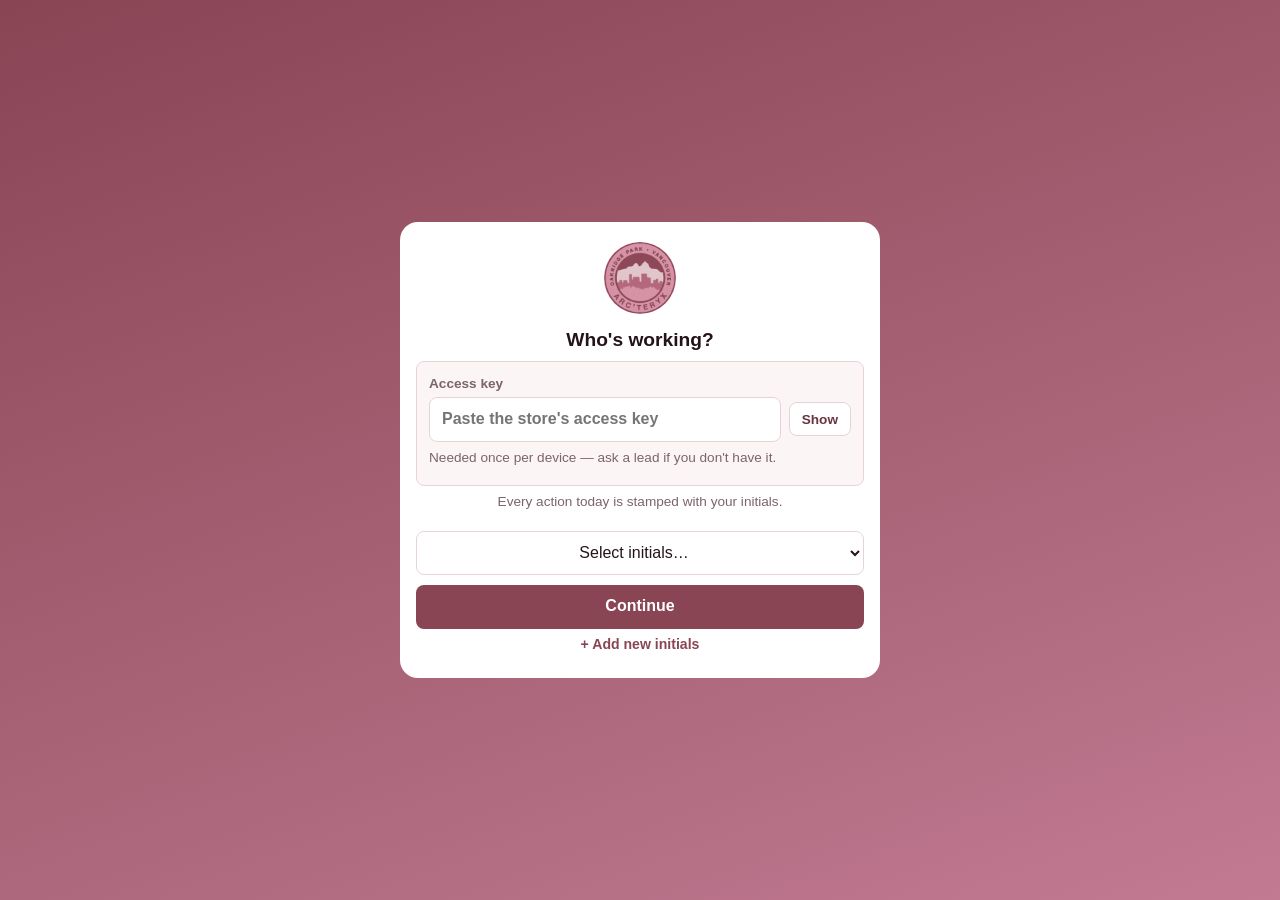
<file: index.html>
<!DOCTYPE html>
<html lang="en">
<head>
<meta charset="UTF-8">
<meta name="viewport" content="width=device-width, initial-scale=1, viewport-fit=cover, maximum-scale=1">
<title>Oakridge Product Suite</title>
<meta name="theme-color" content="#894554">
<meta name="apple-mobile-web-app-capable" content="yes">
<meta name="apple-mobile-web-app-status-bar-style" content="black-translucent">
<meta name="apple-mobile-web-app-title" content="Oakridge OPS">
<link rel="apple-touch-icon" href="icons/apple-touch-icon.png">
<link rel="manifest" href="manifest.webmanifest">
<link rel="stylesheet" href="css/app.css">
</head>
<body>

<header class="topbar">
  <img src="icons/icon-192.png" alt="" class="topbar-logo">
  <h1>Oakridge Product Suite
    <!-- Bump with sw.js CACHE_VERSION on every shipped change. -->
    <span class="header-version" id="header-version">v2.1.0</span>
  </h1>
  <span id="offline-badge" class="badge" hidden>Offline</span>
  <div class="topbar-actions">
    <button id="change-user-btn" class="header-btn" type="button" aria-label="Change user">👤 <span id="header-user-initials">—</span></button>
    <button id="refresh-btn" class="header-btn icon" type="button" aria-label="Refresh from sheet" title="Refresh from sheet">↻</button>
    <button id="settings-btn" class="header-btn icon" type="button" aria-label="Settings" title="Settings">⚙︎</button>
  </div>
</header>

<div id="update-banner" class="update-banner" hidden>
  <span>A new version is ready.</span>
  <button id="update-reload-btn" class="btn primary small" type="button">Reload</button>
</div>

<div id="app" hidden>
<main>

  <!-- ================= HOME ================= -->
  <section id="view-home" class="view" aria-labelledby="home-greeting">
    <div class="view-head">
      <h2 id="home-greeting">Hello</h2>
      <p id="home-freshness" class="hint"></p>
      <a class="guide-link" href="docs/guides/01-Home.pdf" target="_blank" rel="noopener">📄 Step-by-step guide</a>
    </div>

    <div id="home-shift" class="shift-card" hidden></div>

    <div class="quick-actions">
      <button type="button" class="quick" data-action="quick-count"><span class="quick-icon">📷</span>Scan to Count</button>
      <button type="button" class="quick" data-action="quick-packslip"><span class="quick-icon">📦</span>Scan Packing Slip</button>
      <button type="button" class="quick" data-action="quick-boxes"><span class="quick-icon">🚚</span>Scan Boxes</button>
    </div>

    <div class="section-head">
      <h3>Needs attention</h3>
      <span id="home-exceptions-count" class="hint"></span>
    </div>
    <div id="home-exceptions" class="exceptions"></div>

    <div class="section-head"><h3>This week</h3></div>
    <div id="home-kpis" class="kpis"></div>
  </section>

  <!-- ================= PRODUCT CATALOG ================= -->
  <section id="view-catalog" class="view" hidden>
    <div class="view-head">
      <h2>Product Catalog</h2>
      <p id="catalog-summary" class="hint"></p>
      <a class="guide-link" href="docs/guides/02-Product-Catalog.pdf" target="_blank" rel="noopener">📄 Step-by-step guide</a>
    </div>

    <div class="search-row">
      <input id="catalog-search" type="search" inputmode="search" autocomplete="off" autocorrect="off" autocapitalize="off"
             placeholder="Scan or search SKU, UPC, style, name…" aria-label="Search products">
      <button type="button" class="icon-btn" data-action="catalog-scan" aria-label="Scan barcode">📷</button>
      <button type="button" class="icon-btn" data-action="catalog-clear" aria-label="Clear">✕</button>
    </div>

    <div id="catalog-results" class="results" hidden></div>
    <div id="catalog-detail" hidden></div>
    <div id="catalog-empty" class="empty-state">
      <p>Scan or search a product to see its details, hard-tag placement, and recent counts.</p>
      <p class="hint">Tag placement is set per style — one assignment covers every color and size.</p>
    </div>

    <details class="panel">
      <summary>Import from MAO</summary>
      <p class="hint">Paste straight from MAO's <em>View Inventory</em> page. Products are matched by SKU and shared with every device.</p>
      <textarea id="catalog-paste" rows="7" placeholder="Paste MAO View Inventory here…"></textarea>
      <div class="row">
        <button type="button" class="btn primary" data-action="catalog-import">Import / Update</button>
        <button type="button" class="btn secondary" data-action="catalog-export">Export CSV</button>
      </div>
      <p id="catalog-import-status" class="status-msg" role="status"></p>
    </details>

    <details class="panel">
      <summary>Hard-tag assignments <span id="catalog-tag-count" class="hint"></span></summary>
      <div id="catalog-tag-list" class="list"></div>
    </details>
  </section>

  <!-- ================= COUNTS ================= -->
  <section id="view-counts" class="view" hidden>
    <div class="view-head"><h2>Counts</h2><a class="guide-link" href="docs/guides/03-Counts.pdf" target="_blank" rel="noopener">📄 Step-by-step guide</a></div>

    <button type="button" class="btn primary block" data-action="count-scan">📷 Scan Product to Count</button>
    <p id="count-status" class="status-msg" role="status"></p>

    <div class="search-row">
      <input id="count-search" type="search" inputmode="search" autocomplete="off" autocorrect="off" autocapitalize="off"
             placeholder="…or search SKU, UPC, style, name" aria-label="Search product to count">
      <button type="button" class="icon-btn" data-action="count-clear" aria-label="Clear">✕</button>
    </div>
    <div id="count-results" class="results" hidden></div>

    <div id="count-add-card" class="card" hidden>
      <div class="mono dim" id="count-add-upc"></div>
      <h3>Not in the catalog yet</h3>
      <p class="hint">Add it once and every device gets it.</p>
      <div class="form-grid">
        <label>SKU<input type="text" id="count-add-sku" autocomplete="off"></label>
        <label>Description<input type="text" id="count-add-description" autocomplete="off" placeholder="e.g. Atom SL Hoody Men's"></label>
        <label>Style<input type="text" id="count-add-style" autocomplete="off"></label>
        <label>Dept<input type="text" id="count-add-dept" autocomplete="off"></label>
        <label>Color<input type="text" id="count-add-color" autocomplete="off"></label>
        <label>Size<input type="text" id="count-add-size" autocomplete="off"></label>
      </div>
      <p id="count-add-status" class="status-msg" role="status"></p>
      <div class="row">
        <button type="button" class="btn primary" data-action="count-add-save">Add Product</button>
        <button type="button" class="btn secondary" data-action="count-add-cancel">Cancel</button>
      </div>
    </div>

    <div id="count-active-card" class="card accent" hidden>
      <div class="mono dim" id="count-active-sku"></div>
      <h3 id="count-active-desc"></h3>
      <p id="count-active-last" class="hint"></p>
      <div class="count-inputs">
        <label>Expected<input type="number" id="count-expected" inputmode="numeric" min="0" placeholder="0"></label>
        <label>Actual<input type="number" id="count-actual" inputmode="numeric" min="0" placeholder="0"></label>
      </div>
      <p id="count-entry-status" class="status-msg" role="status"></p>
      <div class="row">
        <button type="button" class="btn primary" data-action="count-log">Log Count</button>
        <button type="button" class="btn secondary" data-action="count-cancel">Cancel</button>
      </div>
    </div>

    <div class="section-head">
      <h3>Recent counts</h3>
      <div class="row tight">
        <button type="button" id="count-save-btn" class="btn primary small" data-action="count-save">Save to Sheet</button>
        <button type="button" class="btn secondary small" data-action="count-export">CSV</button>
      </div>
    </div>
    <p id="count-sync-status" class="status-msg" role="status"></p>
    <div id="count-filters" class="chips">
      <button type="button" class="chip" data-action="count-filter" data-filter="all">All <span class="chip-n"></span></button>
      <button type="button" class="chip" data-action="count-filter" data-filter="flagged">Outside tolerance <span class="chip-n"></span></button>
      <button type="button" class="chip" data-action="count-filter" data-filter="unsaved">Not saved <span class="chip-n"></span></button>
    </div>
    <div id="count-list" class="entries"></div>
  </section>

  <!-- ================= CONSOLIDATIONS ================= -->
  <section id="view-consol" class="view" hidden>
    <div class="view-head">
      <h2>Consolidations</h2>
      <a class="guide-link" href="docs/guides/04-Consolidations.pdf" target="_blank" rel="noopener">📄 Step-by-step guide</a>
    </div>
    <p id="consol-status" class="status-msg" role="status"></p>

    <div class="card">
      <h3>Close a box</h3>
      <p class="hint">Scan the packing slip when a box is sealed — logs who closed it and when.</p>
      <button type="button" class="btn primary block" data-action="consol-scan-box">📦 Scan Packing Slip</button>
      <div class="search-row compact">
        <input id="consol-box-ref" type="text" inputmode="numeric" autocomplete="off" placeholder="…or type the reference #" aria-label="Packing slip reference">
        <button type="button" class="btn secondary small" data-action="consol-close-manual">Close Box</button>
      </div>
      <p id="consol-packout-status" class="status-msg" role="status"></p>
    </div>

    <div class="section-head">
      <h3>Holding</h3>
      <span id="consol-holding-count" class="hint"></span>
    </div>
    <div id="consol-holding" class="list"></div>
    <button type="button" id="consol-update-btn" class="btn primary block" data-action="consol-update" disabled>Update Sheet</button>

    <div class="section-head"><h3>Items to consolidate</h3></div>
    <input id="consol-filter" type="search" class="filter-input" autocomplete="off" placeholder="Filter by name, style, color, destination…" aria-label="Filter items">
    <p id="consol-count" class="hint"></p>
    <div id="consol-list" class="lines"></div>

    <div class="section-head">
      <h3>Activity</h3>
      <button type="button" class="btn secondary small" data-action="consol-export">CSV</button>
    </div>
    <div id="consol-log" class="entries"></div>
  </section>

  <!-- ================= RECEIVING ================= -->
  <section id="view-receiving" class="view" hidden>
    <div class="view-head"><h2>Receiving</h2><a class="guide-link" href="docs/guides/05-Receiving.pdf" target="_blank" rel="noopener">📄 Step-by-step guide</a></div>

    <button type="button" class="btn primary block" data-action="recv-scan">🚚 Scan Boxes</button>
    <p id="recv-status" class="status-msg" role="status"></p>

    <div id="recv-awaiting-section" class="card warn" hidden>
      <div class="section-head flush">
        <h3>Waiting on MAO <span class="pill pill-warn" id="recv-awaiting-count"></span></h3>
        <button type="button" class="btn secondary small" data-action="recv-hold-awaiting">Hold all</button>
      </div>
      <p class="hint">On the shelf, but the sheet doesn't show them received into MAO yet. Receive them in MAO, then hold and mark them here.</p>
      <div id="recv-awaiting" class="list"></div>
    </div>

    <div id="recv-holding-section">
      <div class="section-head">
        <h3>Holding</h3>
        <span id="recv-holding-count" class="hint"></span>
      </div>
      <div id="recv-holding" class="list"></div>
      <div class="row">
        <button type="button" id="recv-mark-physical-btn" class="btn primary" data-action="recv-mark-physical" disabled>Physically Received</button>
        <button type="button" id="recv-mark-mao-btn" class="btn primary" data-action="recv-mark-mao" disabled>Received into MAO</button>
      </div>
    </div>

    <div class="section-head">
      <h3>Expected boxes</h3>
      <button type="button" class="btn secondary small" data-action="recv-hold-selected">Hold selected</button>
    </div>
    <input id="recv-filter" type="search" class="filter-input" autocomplete="off" placeholder="Filter by PO # or package…" aria-label="Filter boxes">
    <p id="recv-count" class="hint"></p>
    <div id="recv-expected" class="list"></div>

    <details class="panel">
      <summary>Import from MAO</summary>
      <p class="hint">Paste from MAO's <em>Receive Inventory</em> page (ETA / Package / PO # lines).</p>
      <textarea id="recv-paste" rows="7" placeholder="Paste MAO Receive Inventory here…"></textarea>
      <div class="row">
        <button type="button" class="btn primary" data-action="recv-import">Import</button>
        <button type="button" class="btn secondary" data-action="recv-export">Export CSV</button>
      </div>
      <p id="recv-import-status" class="status-msg" role="status"></p>
    </details>
  </section>

  <!-- ================= FLOOR STOCK ================= -->
  <section id="view-floor" class="view" hidden>
    <div class="view-head">
      <h2>Floor Stock</h2>
      <p id="floor-last-check" class="hint"></p>
      <a class="guide-link" href="docs/guides/06-Floor-Stock.pdf" target="_blank" rel="noopener">📄 Step-by-step guide</a>
    </div>

    <div id="floor-tabs" class="segmented" role="tablist">
      <button type="button" role="tab" data-action="floor-tab" data-sub="check">Check Floor <span class="seg-n" id="floor-n-check"></span></button>
      <button type="button" role="tab" data-action="floor-tab" data-sub="replen">Replen <span class="seg-n" id="floor-n-replen"></span></button>
      <button type="button" role="tab" data-action="floor-tab" data-sub="86">86 Board <span class="seg-n" id="floor-n-86"></span></button>
    </div>

    <div id="floor-panel-check">
      <div class="search-row">
        <input id="floor-search" type="search" inputmode="search" autocomplete="off" autocorrect="off" autocapitalize="off"
               placeholder="Something not on the list? Search to add it…" aria-label="Add a product to Check Floor">
      </div>
      <div id="floor-results" class="results" hidden></div>
      <button type="button" id="floor-manual-btn" class="link-btn" data-action="floor-manual" hidden></button>
      <p id="floor-lookup-status" class="status-msg" role="status"></p>

      <div class="section-head">
        <h3>Holding</h3>
        <span id="floor-check-holding-count" class="hint"></span>
      </div>
      <div id="floor-check-holding" class="list"></div>
      <button type="button" id="floor-check-update" class="btn primary block" data-action="floor-check-update" disabled>Update Sheet</button>
      <p id="floor-check-status" class="status-msg" role="status"></p>

      <div class="section-head"><h3>Sold — check the floor</h3></div>
      <input id="floor-check-filter" type="search" class="filter-input" autocomplete="off" placeholder="Filter by name, SKU, color…" aria-label="Filter">
      <p id="floor-check-count" class="hint"></p>
      <div id="floor-check-list" class="lines"></div>
    </div>

    <div id="floor-panel-replen" hidden>
      <div class="section-head">
        <h3>Holding</h3>
        <span id="floor-replen-holding-count" class="hint"></span>
      </div>
      <div id="floor-replen-holding" class="list"></div>
      <button type="button" id="floor-replen-update" class="btn primary block" data-action="floor-replen-update" disabled>Update Sheet</button>
      <p id="floor-replen-status" class="status-msg" role="status"></p>

      <div class="section-head"><h3>Pick list</h3><span id="floor-replen-count" class="hint"></span></div>
      <div id="floor-replen-list" class="lines"></div>
    </div>

    <div id="floor-panel-86" hidden>
      <div class="section-head"><h3>Out of stock</h3><span id="floor-86-count" class="hint"></span></div>
      <p id="floor-86-status" class="status-msg" role="status"></p>
      <div id="floor-86-list" class="lines"></div>
    </div>
  </section>

</main>

<nav class="bottom-nav" aria-label="Sections">
  <a class="nav-btn" href="#home" data-route="home"><span class="nav-icon">⌂</span>Home<span id="nav-home-badge" class="nav-badge" hidden></span></a>
  <a class="nav-btn" href="#catalog" data-route="catalog"><span class="nav-icon">🏷</span>Catalog</a>
  <a class="nav-btn" href="#counts" data-route="counts"><span class="nav-icon">#</span>Counts</a>
  <a class="nav-btn" href="#consol" data-route="consol"><span class="nav-icon">📦</span>Consol</a>
  <a class="nav-btn" href="#receiving" data-route="receiving"><span class="nav-icon">🚚</span>Receiving</a>
  <a class="nav-btn" href="#floor" data-route="floor"><span class="nav-icon">▦</span>Floor</a>
</nav>
</div>

<!-- ================= OVERLAYS ================= -->

<div id="boot-loading" class="boot-loading" hidden>
  <div class="spinner" aria-hidden="true"></div>
  <p>Pulling the latest from the sheet…</p>
  <p class="hint">Can take up to ~10 seconds on first sign-in.</p>
  <button type="button" id="boot-skip" class="btn secondary" hidden>Continue with what's saved on this device</button>
</div>

<div id="toast" class="toast" role="status" hidden></div>

<div id="login-gate" class="modal login" hidden>
  <div class="modal-inner">
    <img src="icons/icon-192.png" alt="" class="login-logo">
    <h2>Who's working?</h2>

    <div id="login-key-section" class="login-key">
      <label for="login-key">Access key
        <span class="key-row">
          <input id="login-key" type="password" autocomplete="off" autocapitalize="off" spellcheck="false" placeholder="Paste the store's access key">
          <button type="button" id="login-key-show" class="btn secondary small">Show</button>
        </span>
      </label>
      <p class="hint">Needed once per device — ask a lead if you don't have it.</p>
      <p id="login-key-status" class="status-msg" role="status"></p>
    </div>
    <p id="login-key-saved" class="hint" hidden>🔑 <span id="login-key-source">Access key saved on this device</span> · <button type="button" id="login-key-change" class="link-btn">Change</button></p>

    <p class="hint">Every action today is stamped with your initials.</p>
    <select id="login-select" aria-label="Your initials"></select>
    <p id="login-status" class="status-msg" role="status"></p>
    <button type="button" id="login-continue" class="btn primary block">Continue</button>
    <button type="button" id="login-add-toggle" class="link-btn">+ Add new initials</button>
    <div id="login-add-row" class="search-row compact" hidden>
      <input id="login-add-input" type="text" maxlength="4" autocapitalize="characters" autocomplete="off" placeholder="Initials" aria-label="New initials">
      <button type="button" id="login-add-save" class="btn secondary small">Add</button>
    </div>
    <p id="login-add-status" class="status-msg" role="status"></p>
  </div>
</div>

<div id="user-modal" class="modal" hidden>
  <div class="modal-inner">
    <h2>Change user</h2>
    <p class="hint">Currently signed in as <strong id="user-current"></strong>.</p>
    <select id="user-select" aria-label="Initials"></select>
    <button type="button" id="user-add-toggle" class="link-btn">+ Add new initials</button>
    <div id="user-add-row" class="search-row compact" hidden>
      <input id="user-add-input" type="text" maxlength="4" autocapitalize="characters" autocomplete="off" placeholder="Initials" aria-label="New initials">
      <button type="button" id="user-add-save" class="btn secondary small">Add</button>
    </div>
    <p id="user-add-status" class="status-msg" role="status"></p>
    <div class="row">
      <button type="button" id="user-save" class="btn primary">Switch</button>
      <button type="button" class="btn secondary" data-close="user-modal">Cancel</button>
    </div>
  </div>
</div>

<div id="settings-modal" class="modal" hidden>
  <div class="modal-inner">
    <h2>Settings</h2>
    <label>Google Sheet URL (Apps Script)
      <input id="settings-url" type="url" autocomplete="off" spellcheck="false">
    </label>
    <label>Access key
      <input id="settings-key" type="password" autocomplete="off" spellcheck="false">
    </label>
    <p class="hint">Same values as the original app. If this device already had them set there, they're picked up automatically.</p>
    <button type="button" id="settings-save-btn" class="btn primary block">Save &amp; sync</button>
    <p id="settings-status" class="status-msg" role="status"></p>

    <h3 class="subhead">Staff roster</h3>
    <div id="settings-roster" class="chips"></div>
    <div class="search-row compact">
      <input id="settings-add-input" type="text" maxlength="4" autocapitalize="characters" autocomplete="off" placeholder="New initials" aria-label="New initials">
      <button type="button" id="settings-add-btn" class="btn secondary small">Add</button>
    </div>
    <p id="settings-add-status" class="status-msg" role="status"></p>

    <button type="button" id="settings-feedback-btn" class="btn secondary block">💬 Leave feedback</button>
    <a class="btn secondary block" href="docs/guides/00-Getting-Started.pdf" target="_blank" rel="noopener">📄 Getting Started guide</a>
    <p id="settings-about" class="hint about"></p>
    <button type="button" class="btn secondary block" data-close="settings-modal">Close</button>
  </div>
</div>

<div id="feedback-modal" class="modal" hidden>
  <div class="modal-inner">
    <h2>Leave feedback</h2>
    <p class="hint">Something broken, confusing, or missing? It goes straight to the Feedback sheet.</p>
    <textarea id="feedback-text" rows="5"></textarea>
    <p id="feedback-status" class="status-msg" role="status"></p>
    <div class="row">
      <button type="button" id="feedback-submit-btn" class="btn primary">Send</button>
      <button type="button" class="btn secondary" data-close="feedback-modal">Cancel</button>
    </div>
  </div>
</div>

<div id="mao-reminder-modal" class="modal" hidden>
  <div class="modal-inner">
    <h2>Close it in MAO too</h2>
    <p>Box <strong id="mao-reminder-reference" class="mono"></strong> will be logged as closed here.</p>
    <p class="warn-text">This app can't see MAO. Make sure the box is closed in MAO as well.</p>
    <button type="button" id="mao-reminder-confirm-btn" class="btn primary block">It's closed in MAO, log it</button>
  </div>
</div>

<div id="recv-add-modal" class="modal" hidden>
  <div class="modal-inner">
    <h2>Box not on the expected list</h2>
    <label>Package barcode<input id="recv-add-barcode" type="text" readonly></label>
    <label>PO #<input id="recv-add-po" type="text" inputmode="numeric" autocomplete="off"></label>
    <p id="recv-add-status" class="status-msg" role="status"></p>
    <div class="row">
      <button type="button" id="recv-add-save-btn" class="btn primary">Add &amp; hold</button>
      <button type="button" class="btn secondary" data-close="recv-add-modal">Cancel</button>
    </div>
  </div>
</div>

<div id="floor-needed-modal" class="modal" hidden>
  <div class="modal-inner">
    <h2>Which sizes are needed?</h2>
    <p id="floor-needed-label" class="hint"></p>
    <div id="floor-needed-sizes" class="size-grid"></div>
    <p id="floor-needed-status" class="status-msg" role="status"></p>
    <div class="row">
      <button type="button" id="floor-needed-save-btn" class="btn primary">Stage as Needed</button>
      <button type="button" class="btn secondary" data-close="floor-needed-modal">Cancel</button>
    </div>
  </div>
</div>

<div id="floor-manual-modal" class="modal" hidden>
  <div class="modal-inner">
    <h2>Add by hand</h2>
    <p id="floor-manual-label" class="hint"></p>
    <div id="floor-manual-sizes" class="size-grid"></div>
    <input id="floor-manual-other-size" type="text" placeholder="Other size" aria-label="Other size" hidden>
    <p id="floor-manual-status" class="status-msg" role="status"></p>
    <div class="row">
      <button type="button" id="floor-manual-save-btn" class="btn primary">Add as Needed</button>
      <button type="button" class="btn secondary" data-close="floor-manual-modal">Cancel</button>
    </div>
  </div>
</div>

<div id="scanner-modal" class="scanner-modal" hidden>
  <div class="scanner-modal-inner">
    <h2 id="scanner-modal-title">Scanning…</h2>
    <div id="scanner-modal-view"></div>
    <div id="scanner-zoom-row" class="scanner-zoom-row" hidden>
      <button id="scanner-zoom-out-btn" class="icon-btn" type="button" aria-label="Zoom out">−</button>
      <span id="scanner-zoom-label" class="hint">1.0x</span>
      <button id="scanner-zoom-in-btn" class="icon-btn" type="button" aria-label="Zoom in">+</button>
    </div>
    <p id="scanner-modal-feedback" class="status-msg" role="status"></p>
    <button id="scanner-modal-cancel" class="btn secondary block" type="button">Cancel</button>
  </div>
</div>

<script src="js/vendor/html5-qrcode.min.js"></script>
<script src="js/core/utils.js"></script>
<script src="js/core/store.js"></script>
<script src="js/core/api.js"></script>
<script src="js/core/data.js"></script>
<script src="js/core/ui.js"></script>
<script src="js/core/scanner.js"></script>
<script src="js/core/exceptions.js"></script>
<script src="js/core/router.js"></script>
<script src="js/modules/login.js"></script>
<script src="js/modules/settings.js"></script>
<script src="js/modules/home.js"></script>
<script src="js/modules/catalog.js"></script>
<script src="js/modules/counts.js"></script>
<script src="js/modules/consol.js"></script>
<script src="js/modules/receiving.js"></script>
<script src="js/modules/floor.js"></script>
<script src="js/app.js"></script>
</body>
</html>
</file>
<file: css/app.css>
:root {
  /* Palette from the Oakridge Park / Arc'teryx badge — same as the original app */
  --bg: #f7eef1;
  --surface: #ffffff;
  --surface-2: #fbf5f6;
  --border: #e6d3d8;
  --text: #241419;
  --text-dim: #7c6469;
  --accent: #894554;
  --accent-dark: #6b3341;
  --accent-soft: rgba(137, 69, 84, 0.1);
  --ok: #2f7d55;
  --ok-soft: rgba(47, 125, 85, 0.12);
  --warn: #9a640b;
  --warn-soft: rgba(184, 121, 15, 0.14);
  --danger: #b23e30;
  --danger-soft: rgba(193, 75, 60, 0.12);
  --radius: 12px;
  --radius-sm: 8px;
  --nav-h: 62px;
  color-scheme: light;
}

* { box-sizing: border-box; }
[hidden] { display: none !important; }

html, body { margin: 0; padding: 0; }

body {
  background: var(--bg);
  color: var(--text);
  font: 16px/1.4 -apple-system, BlinkMacSystemFont, "Segoe UI", Roboto, sans-serif;
  min-height: 100vh;
  -webkit-tap-highlight-color: transparent;
}

h1, h2, h3 { margin: 0; line-height: 1.2; }
.mono { font-family: ui-monospace, SFMono-Regular, Menlo, monospace; font-size: 0.92em; }
.dim, .hint { color: var(--text-dim); }
.hint { font-size: 0.85rem; }
p { margin: 6px 0; }

/* ---------- Top bar ---------- */
.topbar {
  position: sticky;
  top: 0;
  z-index: 20;
  display: flex;
  align-items: center;
  gap: 10px;
  padding: calc(env(safe-area-inset-top) + 8px) 12px 8px;
  background: linear-gradient(135deg, var(--accent) 0%, #b06d84 100%);
  color: #fff;
  box-shadow: 0 2px 10px rgba(70, 20, 30, 0.15);
}
.topbar-logo { width: 34px; height: 34px; border-radius: 50%; flex: none; }
.topbar h1 {
  font-size: 0.78rem;
  font-weight: 800;
  letter-spacing: 1.2px;
  text-transform: uppercase;
  flex: 1;
  min-width: 0;
  white-space: nowrap;
  overflow: hidden;
  text-overflow: ellipsis;
}
.header-version {
  display: block;
  font-size: 0.6rem;
  font-weight: 600;
  letter-spacing: 0.5px;
  opacity: 0.8;
}
.topbar-actions { display: flex; gap: 6px; flex: none; }
.header-btn {
  border: 0;
  background: rgba(255, 255, 255, 0.18);
  color: #fff;
  border-radius: 999px;
  min-height: 34px;
  padding: 0 10px;
  font: inherit;
  font-size: 0.85rem;
  font-weight: 600;
  cursor: pointer;
}
.header-btn.icon { width: 34px; padding: 0; font-size: 1.05rem; }
.header-btn.spinning { animation: spin 0.9s linear infinite; }
@keyframes spin { to { transform: rotate(360deg); } }
.badge {
  background: #fff;
  color: var(--danger);
  font-size: 0.7rem;
  font-weight: 700;
  padding: 2px 8px;
  border-radius: 999px;
}

.update-banner {
  display: flex;
  align-items: center;
  justify-content: space-between;
  gap: 10px;
  padding: 10px 16px;
  background: var(--accent-dark);
  color: #fff;
  font-size: 0.9rem;
}

/* ---------- Layout ---------- */
main {
  max-width: 720px;
  margin: 0 auto;
  padding: 16px 16px calc(var(--nav-h) + env(safe-area-inset-bottom) + 24px);
}
.view-head { margin-bottom: 14px; }
.guide-link { display: inline-block; margin-top: 4px; font-size: 0.85rem; font-weight: 600; color: var(--accent); text-decoration: none; }
.view-head h2 { font-size: 1.5rem; font-weight: 800; }
.section-head {
  display: flex;
  align-items: center;
  justify-content: space-between;
  gap: 10px;
  margin: 24px 0 10px;
}
.section-head h3 { font-size: 1rem; font-weight: 700; }
.section-head.flush { margin-top: 0; }
.subhead { font-size: 0.95rem; margin: 18px 0 8px; }
.row { display: flex; flex-wrap: wrap; gap: 8px; margin-top: 10px; }
.row.tight { margin-top: 0; gap: 6px; }

/* ---------- Bottom nav ---------- */
.bottom-nav {
  position: fixed;
  left: 0;
  right: 0;
  bottom: 0;
  z-index: 20;
  display: grid;
  grid-template-columns: repeat(6, 1fr);
  height: calc(var(--nav-h) + env(safe-area-inset-bottom));
  padding-bottom: env(safe-area-inset-bottom);
  background: var(--surface);
  border-top: 1px solid var(--border);
  box-shadow: 0 -2px 10px rgba(70, 20, 30, 0.06);
}
.nav-btn {
  position: relative;
  display: flex;
  flex-direction: column;
  align-items: center;
  justify-content: center;
  gap: 2px;
  color: var(--text-dim);
  text-decoration: none;
  font-size: 0.66rem;
  font-weight: 600;
}
.nav-icon { font-size: 1.2rem; line-height: 1; }
.nav-btn.active { color: var(--accent); }
.nav-btn.active::before {
  content: "";
  position: absolute;
  top: 0;
  left: 25%;
  right: 25%;
  height: 3px;
  border-radius: 0 0 3px 3px;
  background: var(--accent);
}
.nav-badge {
  position: absolute;
  top: 6px;
  left: calc(50% + 6px);
  min-width: 18px;
  height: 18px;
  padding: 0 5px;
  border-radius: 999px;
  background: var(--danger);
  color: #fff;
  font-size: 0.68rem;
  line-height: 18px;
  text-align: center;
}

/* ---------- Buttons & inputs ---------- */
.btn {
  display: inline-flex;
  align-items: center;
  justify-content: center;
  gap: 6px;
  min-height: 44px;
  padding: 0 16px;
  border-radius: var(--radius-sm);
  border: 1px solid transparent;
  font: inherit;
  font-weight: 650;
  cursor: pointer;
}
.btn.small { min-height: 34px; padding: 0 12px; font-size: 0.85rem; }
.btn.block { display: flex; width: 100%; margin-top: 10px; }
.btn.primary { background: var(--accent); color: #fff; }
.btn.primary:active { background: var(--accent-dark); }
.btn.secondary { background: var(--surface); color: var(--accent-dark); border-color: var(--border); }
.btn:disabled { opacity: 0.45; cursor: default; }
.btn.busy { opacity: 0.7; }
.link-btn {
  border: 0;
  background: none;
  color: var(--accent);
  font: inherit;
  font-size: 0.88rem;
  font-weight: 600;
  padding: 6px 0;
  cursor: pointer;
}
.icon-btn {
  flex: none;
  width: 44px;
  height: 44px;
  border-radius: var(--radius-sm);
  border: 1px solid var(--border);
  background: var(--surface);
  font-size: 1.05rem;
  cursor: pointer;
}

input[type="text"], input[type="search"], input[type="number"], input[type="url"], input[type="password"], select, textarea {
  width: 100%;
  min-height: 44px;
  padding: 10px 12px;
  border: 1px solid var(--border);
  border-radius: var(--radius-sm);
  background: var(--surface);
  color: var(--text);
  font: inherit;
  font-size: 16px; /* prevents iOS zoom-on-focus */
}
textarea { resize: vertical; font-family: ui-monospace, Menlo, monospace; font-size: 14px; }
input:focus, select:focus, textarea:focus { outline: 2px solid var(--accent-soft); border-color: var(--accent); }
label { display: block; font-size: 0.85rem; font-weight: 600; color: var(--text-dim); margin: 10px 0 0; }
label input, label select { margin-top: 4px; color: var(--text); font-weight: 400; }

.search-row { display: flex; gap: 8px; margin: 12px 0 0; }
.search-row input { flex: 1; min-width: 0; }
.search-row.compact { margin-top: 10px; align-items: center; }
.filter-input { margin-bottom: 4px; }

.status-msg { font-size: 0.88rem; color: var(--ok); min-height: 0; margin: 8px 0 0; }
.status-msg:empty { margin: 0; }
.status-msg.error { color: var(--danger); }
.warn-text { color: var(--warn); font-weight: 600; }

/* ---------- Cards, lists ---------- */
.card {
  background: var(--surface);
  border: 1px solid var(--border);
  border-radius: var(--radius);
  padding: 14px;
  margin-top: 14px;
}
.card h3 { font-size: 1.05rem; margin: 2px 0 4px; }
.card.accent { border-color: var(--accent); box-shadow: 0 0 0 3px var(--accent-soft); }
.card.warn { border-color: #e2c48e; background: #fffaf1; }

.panel {
  background: var(--surface);
  border: 1px solid var(--border);
  border-radius: var(--radius);
  padding: 0 14px;
  margin-top: 18px;
}
.panel > summary {
  cursor: pointer;
  font-weight: 700;
  padding: 14px 0;
  list-style-position: inside;
}
.panel[open] { padding-bottom: 14px; }

.results, .list, .entries, .lines { display: flex; flex-direction: column; gap: 8px; }
.results { margin-top: 10px; }

.result-row, .list-row {
  display: flex;
  align-items: center;
  justify-content: space-between;
  gap: 12px;
  width: 100%;
  padding: 12px;
  border: 1px solid var(--border);
  border-radius: var(--radius-sm);
  background: var(--surface);
  color: var(--text);
  font: inherit;
  text-align: left;
  cursor: pointer;
}
.list-row.static { cursor: default; }
.list-row.overdue { border-left: 4px solid var(--warn); }
.check-row { margin: 0; font-weight: 400; color: var(--text); font-size: 1rem; }
.check-row input { width: 22px; height: 22px; flex: none; accent-color: var(--accent); }
.grow { flex: 1; min-width: 0; }
.result-main { display: flex; flex-direction: column; min-width: 0; }
.result-title { font-weight: 600; }
.result-sub { color: var(--text-dim); font-size: 0.8rem; }
.result-cta, .list-row-end { flex: none; color: var(--accent); font-weight: 600; font-size: 0.85rem; text-align: right; }
.list-row-end.age { color: var(--warn); }
.no-results { color: var(--text-dim); padding: 14px; text-align: center; background: var(--surface-2); border-radius: var(--radius-sm); }
.empty-state { text-align: center; padding: 22px 12px; color: var(--text-dim); }

.entry {
  padding: 10px 12px;
  border: 1px solid var(--border);
  border-radius: var(--radius-sm);
  background: var(--surface);
}
.entry-flagged { border-left: 4px solid var(--danger); }
.entry-top { display: flex; justify-content: space-between; align-items: flex-start; gap: 10px; }
.entry-title { font-weight: 600; }
.entry-meta { color: var(--text-dim); font-size: 0.82rem; margin-top: 3px; }

.pill {
  display: inline-block;
  padding: 1px 8px;
  border-radius: 999px;
  font-size: 0.75rem;
  font-weight: 700;
  white-space: nowrap;
}
.pill-ok { background: var(--ok-soft); color: var(--ok); }
.pill-warn { background: var(--warn-soft); color: var(--warn); }
.pill-danger { background: var(--danger-soft); color: var(--danger); }
.pill-muted { background: var(--surface-2); color: var(--text-dim); border: 1px solid var(--border); }

.chips { display: flex; flex-wrap: wrap; gap: 6px; margin: 4px 0 10px; }
.chip {
  border: 1px solid var(--border);
  background: var(--surface);
  color: var(--text);
  border-radius: 999px;
  padding: 6px 12px;
  font: inherit;
  font-size: 0.82rem;
  font-weight: 600;
  cursor: pointer;
}
.chip.static { cursor: default; }
.chip.active { background: var(--accent); border-color: var(--accent); color: #fff; }
.chip-n:empty { display: none; }

/* ---------- Home ---------- */
.shift-card {
  background: var(--surface);
  border: 1px solid var(--border);
  border-radius: var(--radius);
  padding: 14px;
  margin-bottom: 14px;
}
.shift-head { display: flex; justify-content: space-between; align-items: baseline; gap: 8px; flex-wrap: wrap; }
.kicker-sm { font-size: 0.72rem; font-weight: 800; letter-spacing: 0.08em; text-transform: uppercase; color: var(--accent); }
.shift-times { font-size: 1.35rem; margin: 6px 0 10px; font-variant-numeric: tabular-nums; }
.shift-times .hint { font-size: 0.85rem; }
.shift-bar { position: relative; display: flex; height: 16px; border-radius: 8px; overflow: hidden; background: var(--surface-2); }
.shift-bar .seg { display: block; min-width: 3px; border-right: 1px solid rgba(255, 255, 255, 0.6); }
.now-marker { position: absolute; top: -3px; bottom: -3px; width: 3px; margin-left: -1px; background: var(--text); border-radius: 2px; box-shadow: 0 0 0 2px #fff; }
.shift-axis { display: flex; justify-content: space-between; font-size: 0.72rem; color: var(--text-dim); margin-top: 3px; }
.shift-blocks { list-style: none; margin: 10px 0 0; padding: 0; }
.shift-blocks li { display: grid; grid-template-columns: 56px 1fr auto; align-items: center; gap: 8px; padding: 6px 0; border-top: 1px solid var(--border); font-size: 0.9rem; }
.shift-blocks li.current { font-weight: 700; }
.shift-blocks li.past { opacity: 0.5; }
.code-chip { display: inline-block; text-align: center; font-size: 0.72rem; font-weight: 800; border-radius: 6px; padding: 3px 0; }
.blk-time { color: var(--text-dim); font-variant-numeric: tabular-nums; font-size: 0.85rem; }

.quick-actions { display: grid; grid-template-columns: repeat(3, 1fr); gap: 8px; }
.quick {
  display: flex;
  flex-direction: column;
  align-items: center;
  gap: 6px;
  padding: 14px 6px;
  border: 1px solid var(--border);
  border-radius: var(--radius);
  background: var(--surface);
  color: var(--accent-dark);
  font: inherit;
  font-size: 0.8rem;
  font-weight: 700;
  cursor: pointer;
}
.quick-icon { font-size: 1.5rem; }

.exceptions { display: flex; flex-direction: column; gap: 10px; }
.exception {
  background: var(--surface);
  border: 1px solid var(--border);
  border-left: 5px solid var(--text-dim);
  border-radius: var(--radius);
  padding: 12px 14px;
}
.exception-head { display: flex; align-items: center; gap: 8px; }
.exception h3 { font-size: 0.98rem; }
.exception-detail { color: var(--text-dim); font-size: 0.86rem; }
.exception-items { margin: 6px 0 8px; padding-left: 18px; font-size: 0.84rem; }
.sev-dot { width: 9px; height: 9px; border-radius: 50%; background: var(--text-dim); flex: none; }
.sev-high { border-left-color: var(--danger); }
.sev-high .sev-dot { background: var(--danger); }
.sev-medium { border-left-color: var(--warn); }
.sev-medium .sev-dot { background: var(--warn); }
.sev-info { border-left-color: var(--border); background: var(--surface-2); }
.all-clear {
  display: flex;
  align-items: center;
  gap: 12px;
  padding: 16px;
  border-radius: var(--radius);
  background: var(--ok-soft);
}
.all-clear-icon {
  width: 36px;
  height: 36px;
  border-radius: 50%;
  background: var(--ok);
  color: #fff;
  display: grid;
  place-items: center;
  font-weight: 800;
}

.kpis { display: grid; grid-template-columns: repeat(2, 1fr); gap: 8px; }
.kpi {
  display: flex;
  flex-direction: column;
  align-items: flex-start;
  gap: 2px;
  padding: 14px;
  border: 1px solid var(--border);
  border-radius: var(--radius);
  background: var(--surface);
  color: var(--text);
  font: inherit;
  text-align: left;
  cursor: pointer;
}
.kpi-value { font-size: 1.6rem; font-weight: 800; color: var(--accent-dark); font-variant-numeric: tabular-nums; }
.kpi-label { font-size: 0.85rem; font-weight: 700; }
.kpi-sub { font-size: 0.75rem; color: var(--text-dim); }

/* ---------- Catalog ---------- */
.product-title { font-size: 1.2rem; margin: 4px 0 10px; }
.facts { display: grid; grid-template-columns: repeat(2, 1fr); gap: 8px 14px; margin: 0 0 12px; }
.facts div { min-width: 0; }
.facts dt { font-size: 0.72rem; text-transform: uppercase; letter-spacing: 0.5px; color: var(--text-dim); }
.facts dd { margin: 0; font-weight: 600; overflow-wrap: anywhere; }
.tag-box { border-radius: var(--radius-sm); padding: 12px; background: var(--accent-soft); }
.tag-box.empty { background: var(--surface-2); border: 1px dashed var(--border); }
.tag-box-label { font-size: 0.75rem; font-weight: 700; text-transform: uppercase; color: var(--accent-dark); }
.tag-box-value { font-size: 1.15rem; font-weight: 800; margin: 2px 0 8px; }
.tag-assign-row { display: flex; gap: 8px; }
.tag-assign-row select { flex: 1; min-width: 0; }
.mini-list { list-style: none; margin: 0 0 10px; padding: 0; font-size: 0.85rem; }
.mini-list li { display: flex; justify-content: space-between; gap: 10px; padding: 6px 0; border-bottom: 1px solid var(--border); }

/* ---------- Counts ---------- */
.form-grid { display: grid; grid-template-columns: repeat(2, 1fr); gap: 0 10px; }
.count-inputs { display: grid; grid-template-columns: 1fr 1fr; gap: 10px; }
.count-inputs input { font-size: 1.3rem; text-align: center; }

/* ---------- Line cards (Consolidations, Floor Stock) ---------- */
.line-card {
  display: flex;
  flex-direction: column;
  gap: 10px;
  padding: 12px;
  border: 1px solid var(--border);
  border-radius: var(--radius-sm);
  background: var(--surface);
}
.line-card.complete { border-color: var(--ok); background: #f6fbf8; }
.line-title { font-weight: 650; }
.line-sub { color: var(--text-dim); font-size: 0.82rem; margin-top: 2px; }
.line-controls { display: flex; flex-wrap: wrap; align-items: center; justify-content: space-between; gap: 8px; }
.line-card.stacked { flex-direction: column !important; align-items: stretch !important; }
.size-rows { display: flex; flex-direction: column; gap: 6px; }
.size-row { display: flex; align-items: center; justify-content: space-between; gap: 8px; padding-top: 6px; border-top: 1px solid var(--border); }
.size-row-actions { display: flex; gap: 6px; }
.line-sub .age { color: var(--warn); font-weight: 600; }
.size-tag {
  display: inline-block;
  padding: 0 7px;
  border-radius: 6px;
  background: var(--accent-soft);
  color: var(--accent-dark);
  font-size: 0.8rem;
  font-weight: 700;
}

.stepper { display: flex; align-items: center; gap: 6px; }
.stepper .btn { width: 38px; padding: 0; font-size: 1.1rem; }
.stepper-input { width: 64px !important; text-align: center; min-height: 34px !important; padding: 4px !important; }
.stepper-total { color: var(--text-dim); font-size: 0.9rem; font-weight: 600; }

.stage-strip { display: inline-flex; align-items: center; gap: 4px; margin-top: 6px; }
.stage-dot { width: 18px; height: 5px; border-radius: 3px; background: var(--border); }
.stage-dot.on { background: var(--accent); }
.stage-dot.warn { background: var(--danger); }
.stage-label { font-size: 0.72rem; font-weight: 700; color: var(--text-dim); margin-left: 4px; text-transform: uppercase; letter-spacing: 0.4px; }
.stage-out .stage-label { color: var(--danger); }
.stage-restocked .stage-label, .stage-picked .stage-label { color: var(--ok); }

.segmented {
  display: grid;
  grid-template-columns: repeat(3, 1fr);
  gap: 4px;
  padding: 4px;
  border-radius: var(--radius);
  background: var(--surface-2);
  border: 1px solid var(--border);
  margin-bottom: 6px;
}
.segmented button {
  border: 0;
  background: transparent;
  border-radius: var(--radius-sm);
  min-height: 38px;
  font: inherit;
  font-size: 0.8rem;
  font-weight: 700;
  color: var(--text-dim);
  white-space: nowrap;
  padding: 0 4px;
  cursor: pointer;
}
.segmented button.active { background: var(--surface); color: var(--accent-dark); box-shadow: 0 1px 4px rgba(70, 20, 30, 0.1); }
.seg-n {
  display: inline-block;
  min-width: 20px;
  padding: 0 5px;
  border-radius: 999px;
  background: var(--accent-soft);
  font-size: 0.72rem;
}
.seg-n:empty { display: none; }

.size-grid { display: grid; grid-template-columns: repeat(4, 1fr); gap: 6px; margin: 10px 0; }
.size-check { margin: 0; }
.size-check input { position: absolute; opacity: 0; pointer-events: none; }
.size-check span {
  display: flex;
  align-items: center;
  justify-content: center;
  min-height: 42px;
  padding: 0 4px;
  border: 1px solid var(--border);
  border-radius: var(--radius-sm);
  background: var(--surface);
  color: var(--text);
  font-weight: 700;
  font-size: 0.9rem;
  text-align: center;
}
.size-check input:checked + span { background: var(--accent); border-color: var(--accent); color: #fff; }
.size-check input:focus-visible + span { outline: 2px solid var(--accent); }

/* ---------- Modals & overlays ---------- */
.modal {
  position: fixed;
  inset: 0;
  z-index: 50;
  display: flex;
  align-items: flex-end;
  justify-content: center;
  background: rgba(36, 20, 25, 0.5);
}
.modal-inner {
  width: 100%;
  max-width: 480px;
  max-height: 90vh;
  overflow-y: auto;
  background: var(--surface);
  border-radius: 18px 18px 0 0;
  padding: 20px 16px calc(env(safe-area-inset-bottom) + 18px);
}
.modal-inner h2 { font-size: 1.2rem; margin-bottom: 6px; }
@media (min-width: 600px) {
  .modal { align-items: center; }
  .modal-inner { border-radius: 18px; }
}
.modal.login { background: linear-gradient(160deg, var(--accent) 0%, #c17a92 100%); align-items: center; padding: 16px; }
.modal.login .modal-inner { border-radius: 18px; text-align: center; }
.modal.login select { margin: 14px 0 0; text-align: center; }
.login-key { text-align: left; margin: 10px 0 4px; padding: 12px; border-radius: var(--radius-sm); background: var(--surface-2); border: 1px solid var(--border); }
.login-key label { margin-top: 0; }
.key-row { display: flex; gap: 8px; align-items: center; margin-top: 4px; }
.key-row input { margin-top: 0; flex: 1; min-width: 0; }
.boot-loading .btn { margin-top: 18px; }
.login-logo { width: 72px; height: 72px; border-radius: 50%; margin-bottom: 8px; }
.about { margin-top: 14px; font-size: 0.78rem; }

.boot-loading {
  position: fixed;
  inset: 0;
  z-index: 40;
  display: flex;
  flex-direction: column;
  align-items: center;
  justify-content: center;
  gap: 4px;
  background: var(--bg);
  text-align: center;
  padding: 16px;
}
.spinner {
  width: 40px;
  height: 40px;
  border-radius: 50%;
  border: 4px solid var(--accent-soft);
  border-top-color: var(--accent);
  animation: spin 0.9s linear infinite;
  margin-bottom: 10px;
}

.toast {
  position: fixed;
  left: 16px;
  right: 16px;
  bottom: calc(var(--nav-h) + env(safe-area-inset-bottom) + 12px);
  z-index: 60;
  max-width: 480px;
  margin: 0 auto;
  padding: 12px 14px;
  border-radius: var(--radius-sm);
  background: var(--text);
  color: #fff;
  font-size: 0.9rem;
  box-shadow: 0 6px 20px rgba(0, 0, 0, 0.2);
}
.toast.error { background: var(--danger); }

/* ---------- Scanner (same behavior as the original app) ---------- */
.scanner-modal {
  position: fixed;
  inset: 0;
  z-index: 100;
  display: flex;
  align-items: center;
  justify-content: center;
  padding: 16px;
  background: rgba(10, 20, 24, 0.88);
}
.scanner-modal-inner { width: 100%; max-width: 420px; background: var(--surface); border-radius: var(--radius); padding: 16px; }
.scanner-modal-inner h2 { margin: 0 0 12px; text-align: center; font-size: 1.05rem; }
#scanner-modal-view { width: 100%; border-radius: var(--radius-sm); overflow: hidden; margin-bottom: 12px; }
.scanner-zoom-row { display: flex; align-items: center; justify-content: center; gap: 14px; margin-bottom: 12px; }
#scanner-zoom-label { min-width: 42px; text-align: center; font-weight: 600; }

@media (min-width: 720px) {
  .kpis { grid-template-columns: repeat(4, 1fr); }
  .line-card { flex-direction: row; align-items: center; justify-content: space-between; }
  .line-controls { flex: none; justify-content: flex-end; }
}
</file>
